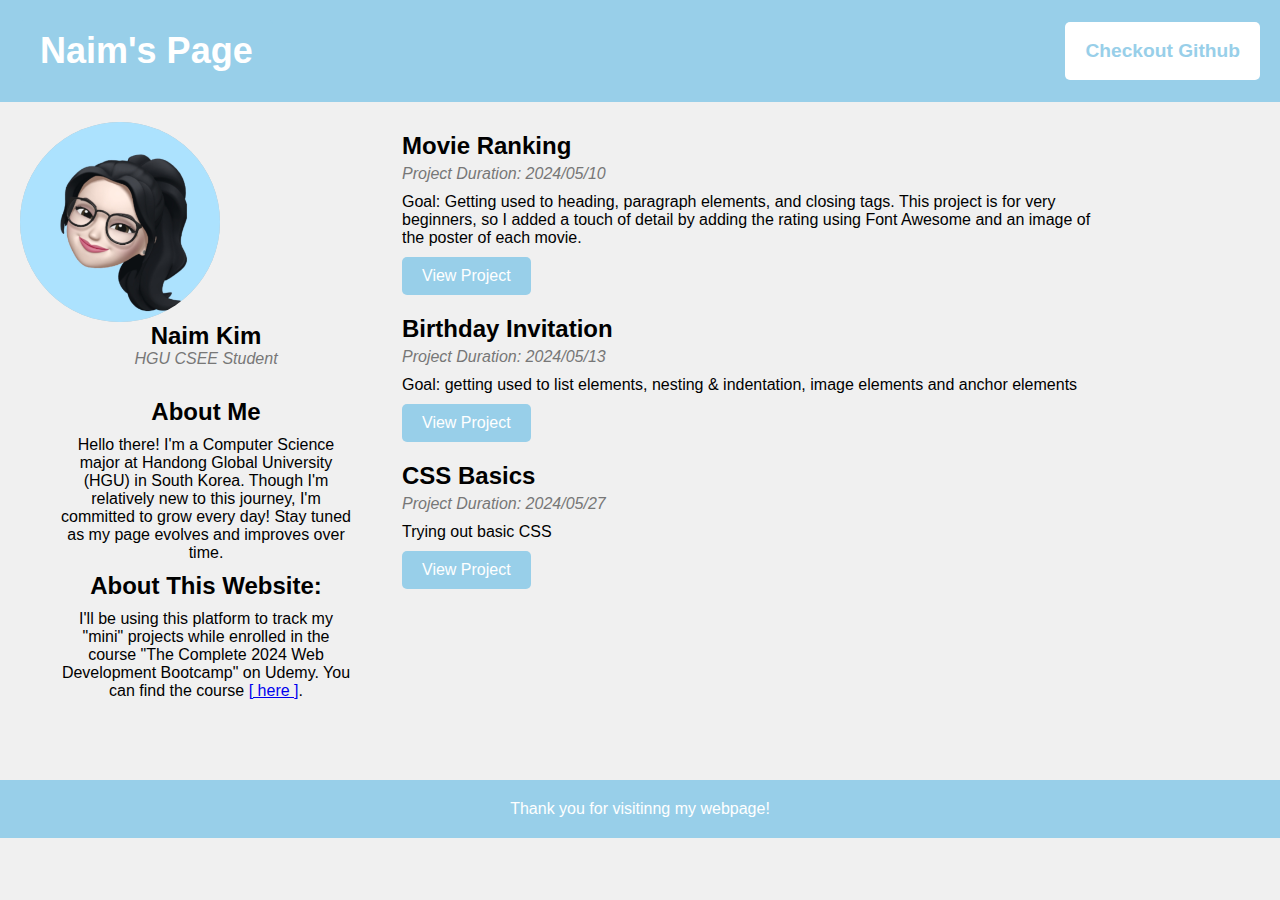
<file: index.html>
<!DOCTYPE html>
<html lang="en">

<head>
    <meta charset="UTF-8">
    <meta name="viewport" content="width=device-width, initial-scale=1.0">
    <link rel="stylesheet" href="styles.css">
    <title>My Page</title>
</head>

<body>
    <header>
        <a href="index.html" class="button">
            <h1>Naim's Page</h1>
        </a>
        <a href="https://github.com/naim-kim" class="button-reverse"> Checkout Github</a>
    </header>

    <div class="container">
        <main>
            <div class="profile">

                <div class="profile-img-box">
                    <div class="flip-box">
                        <div class="flip-box-inner">
                            <div class="flip-box-front">
                                <img src="ProfilePic.jpg" alt="My ProfilePic">
                            </div>
                            <div class="flip-box-back">
                                
                                    <div class="contacts">
                                    <h2>Contacts</h2>
                                    <li>Github: naim-kim</li>
                                    <li>Mail: m3mail@gmail.com</li>
                                
                            </div>
                            </div>
                        </div>
                    </div>
                </div>

                <h2 class="bio-name">Naim Kim</h2>
                <p class="bio-major">HGU CSEE Student</p>

                <section class="about-content" id="about">
                    <h2>About Me</h2>
                    <div class="content" id="bio">
                        <p>Hello there! I'm a Computer Science major at Handong Global University (HGU)
                            in South Korea. Though I'm relatively new to this journey,
                            I'm committed to grow every day! Stay tuned as my page evolves and improves over time.</p>
                    </div>
                    <h2>About This Website:</h2>
                    <div class="content" id="web">
                        <p>I'll be using this platform to track my "mini" projects
                            while enrolled in the course "The Complete 2024 Web Development Bootcamp" on Udemy.
                            You can find the course <a
                                href="https://www.udemy.com/course/the-complete-web-development-bootcamp/">[ here ]</a>.
                        </p>
                    </div>
                </section>

            </div>

            <div class="projects">

                <div class="project-container">
                    <h2>Movie Ranking</h2>
                    <p class="project-date">Project Duration: 2024/05/10</p>
                    <p class="project-content">
                        Goal: Getting used to heading, paragraph elements, and closing tags.
                        This project is for very beginners, so I added a touch of detail by adding the rating using
                        Font Awesome and an image of the poster of each movie. <br>
                        <a class="project-link" href="01_UdemyProjects/02/MovieRanking.html">View Project</a>
                    </p>
                </div>

                <div class="project-container">
                    <h2>Birthday Invitation</h2>
                    <p class="project-date">Project Duration: 2024/05/13</p>
                    <p class="project-content">
                        Goal: getting used to list elements, nesting & indentation,
                        image elements and anchor elements <br>
                        <a class="project-link" href="01_UdemyProjects/03/BirthdayInvite.html">View Project</a>
                    </p>
                </div>

                <div class="project-container">
                    <h2>CSS Basics</h2>
                    <p class="project-date">Project Duration: 2024/05/27</p>
                    <p class="project-content">
                        Trying out basic CSS <br>
                        <a class="project-link" href="01_UdemyProjects/05/ColorVocab.html">View Project</a>
                    </p>
                </div>

                
            </div>
        </main>
    </div>
    <footer>
        <p> Thank you for visitinng my webpage! </p>
    </footer>
</body>

</html>
</file>
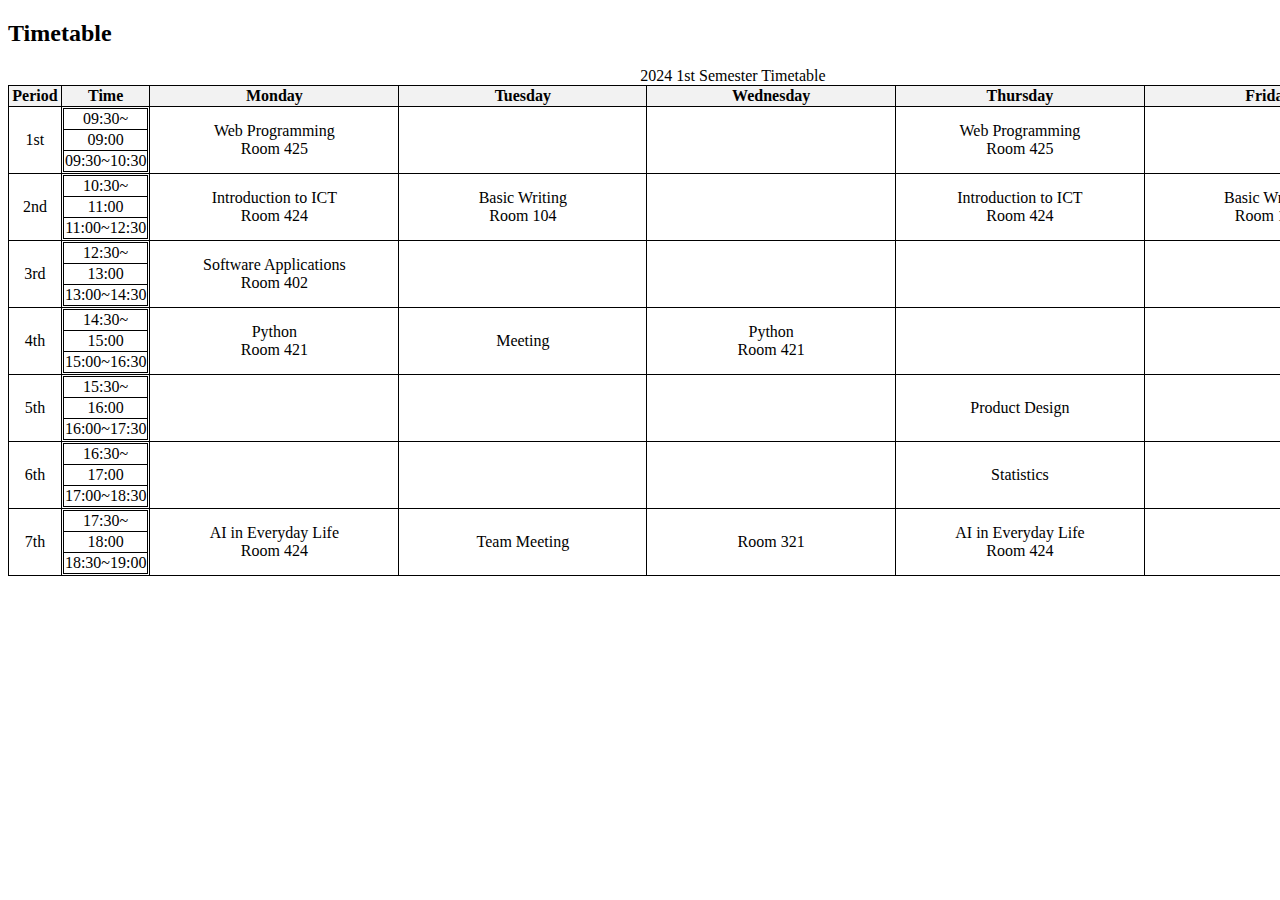
<file: fighting.html>
<!DOCTYPE html>
<html lang="en">
<head>
    <meta charset="UTF-8">
    <meta name="viewport" content="width=device-width, initial-scale=1.0">
    <title>2024 1st Semester Timetable</title>
    <style>
        table {
            width: 1450px;
            border-collapse: collapse;
        }
        th, td {
            border: 1px solid black;
            text-align: center;
        }
        .days {
            width: 250px;
        }
        th {
            background-color: #f2f2f2;
        }
        .nested-table {
            width: 100%;
            border-collapse: collapse;
        }
        .nested-table td {
            border: 1px solid black;
        }
    </style>
</head>
<body>
    <h2>Timetable</h2>
    <table>
        <caption>2024 1st Semester Timetable</caption>
        <tr>
            <th width="50px">Period</th>
            <th>Time</th>
            <th class="days">Monday</th>
            <th class="days">Tuesday</th>
            <th class="days">Wednesday</th>
            <th class="days">Thursday</th>
            <th class="days">Friday</th>
            <th width="50px">Remarks</th>
        </tr>
        <tr>
            <td>1st</td>
            <td>
                <table class="nested-table">
                    <tr><td>09:30~</td></tr>
                    <tr><td>09:00</td></tr>
                    <tr><td>09:30~10:30</td></tr>
                </table>
            </td>
            <td>Web Programming<br>Room 425</td>
            <td></td>
            <td></td>
            <td>Web Programming<br>Room 425</td>
            <td></td>
            <td></td>
        </tr>
        <tr>
            <td>2nd</td>
            <td>
                <table class="nested-table">
                    <tr><td>10:30~</td></tr>
                    <tr><td>11:00</td></tr>
                    <tr><td>11:00~12:30</td></tr>
                </table>
            </td>
            <td>Introduction to ICT<br>Room 424</td>
            <td>Basic Writing<br>Room 104</td>
            <td></td>
            <td>Introduction to ICT<br>Room 424</td>
            <td>Basic Writing<br>Room 104</td>
            <td></td>
        </tr>
        <tr>
            <td>3rd</td>
            <td>
                <table class="nested-table">
                    <tr><td>12:30~</td></tr>
                    <tr><td>13:00</td></tr>
                    <tr><td>13:00~14:30</td></tr>
                </table>
            </td>
            <td>Software Applications<br>Room 402</td>
            <td></td>
            <td></td>
            <td></td>
            <td></td>
            <td></td>
        </tr>
        <tr>
            <td>4th</td>
            <td>
                <table class="nested-table">
                    <tr><td>14:30~</td></tr>
                    <tr><td>15:00</td></tr>
                    <tr><td>15:00~16:30</td></tr>
                </table>
            </td>
            <td>Python<br>Room 421</td>
            <td>Meeting</td>
            <td>Python<br>Room 421</td>
            <td></td>
            <td></td>
            <td></td>
        </tr>
        <tr>
            <td>5th</td>
            <td>
                <table class="nested-table">
                    <tr><td>15:30~</td></tr>
                    <tr><td>16:00</td></tr>
                    <tr><td>16:00~17:30</td></tr>
                </table>
            </td>
            <td></td>
            <td></td>
            <td></td>
            <td>Product Design</td>
            <td></td>
            <td></td>
        </tr>
        <tr>
            <td>6th</td>
            <td>
                <table class="nested-table">
                    <tr><td>16:30~</td></tr>
                    <tr><td>17:00</td></tr>
                    <tr><td>17:00~18:30</td></tr>
                </table>
            </td>
            <td></td>
            <td></td>
            <td></td>
            <td>Statistics</td>
            <td></td>
            <td></td>
        </tr>
        <tr>
            <td>7th</td>
            <td>
                <table class="nested-table">
                    <tr><td>17:30~</td></tr>
                    <tr><td>18:00</td></tr>
                    <tr><td>18:30~19:00</td></tr>
                </table>
            </td>
            <td>AI in Everyday Life<br>Room 424</td>
            <td>Team Meeting</td>
            <td>Room 321</td>
            <td>AI in Everyday Life<br>Room 424</td>
            <td></td>
            <td></td>
        </tr>
    </table>
</body>
</html>
</file>
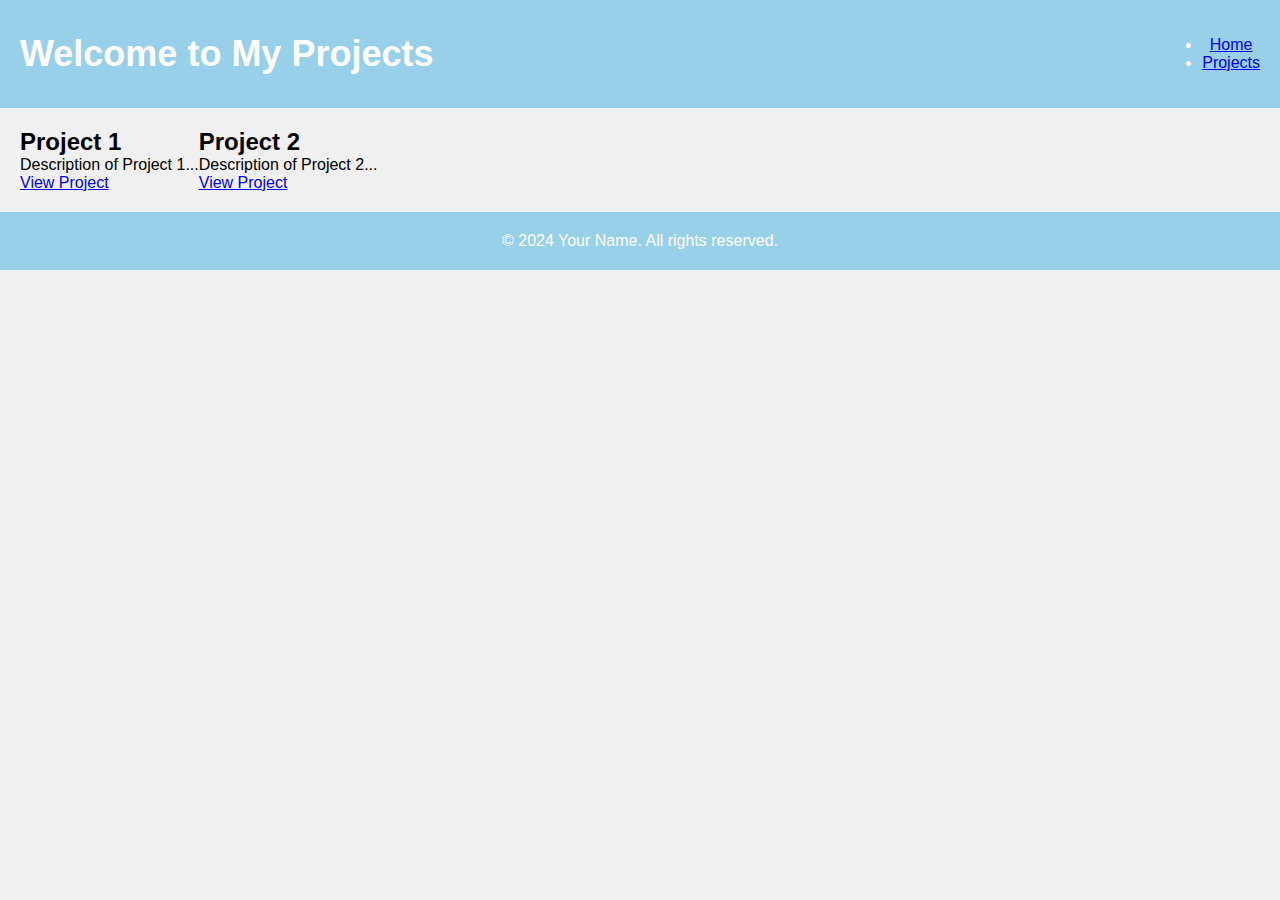
<file: projects.html>
<!DOCTYPE html>
<html lang="en">
<head>
    <meta charset="UTF-8">
    <meta name="viewport" content="width=device-width, initial-scale=1.0">
    <title>My Projects</title>
    <link rel="stylesheet" href="styles.css"> <!-- If you have a separate CSS file -->
</head>
<body>

<header>
    <h1>Welcome to My Projects</h1>
    <nav>
        <ul>
            <li><a href="index.html">Home</a></li>
            <li><a href="projects.html">Projects</a></li>
            <!-- Add more navigation links if needed -->
        </ul>
    </nav>
</header>

<main>
    <section>
        <h2>Project 1</h2>
        <p>Description of Project 1...</p>
        <a href="#">View Project</a> <!-- Replace "#" with the link to your project -->
    </section>

    <section>
        <h2>Project 2</h2>
        <p>Description of Project 2...</p>
        <a href="#">View Project</a> <!-- Replace "#" with the link to your project -->
    </section>

    <!-- Add more sections for additional projects -->

</main>

<footer>
    <p>&copy; 2024 Your Name. All rights reserved.</p>
</footer>

</body>
</html>
</file>
<file: styles.css>
/* styles.css */

/* Reset some default styles */
body, h1, h2, p {
    margin: 0;
    padding: 0;
}

/* Basic styling */
body {
    font-family: Arial, sans-serif;
    background-color: #f0f0f0;
    margin: 0;
    padding: 0;
}

header {
    display: flex;
    align-items: center; /* Align items vertically */
    justify-content: space-between; /* Align items horizontally */
    background-color: #98cfe9;
    color: #fff;
    text-align: center;
    padding: 20px;
}

header h1 {
    font-size: 36px;
}

.button {
    display: inline-block;
    padding: 10px 20px;
    background-color: #98cfe9; 
    color: white;
    text-decoration: none;
    border: none;
    border-radius: 5px;
    transition: background-color 0.3s ease;
}

.button:hover {
    color: #5f8292; 
}

.button-reverse {
    display: inline-block;
    padding: 10px 20px;
    background-color: white; 
    color: #98cfe9;
    text-decoration: none;
    border: none;
    border-radius: 5px;
    line-height: 2;
    font-size:larger;
    font-weight: bold;
    transition: background-color 0.3s ease;
}

.button-reverse:hover {
    background-color: #5f8292;
    color: white;
}

.container {
    display: flex;
}

main {
    display: flex;
    flex: 1;
    padding: 20px;
}

/* profile left part */
.profile, .bio {
    margin-bottom: 20px;
}

.profile {
    flex: 1; /* Adjust profile to the left */
    text-align: center;
    width: 30%;
}

.profile img {
    width: 200px;
    height: 200px;
    border-radius: 50%;
    margin-bottom: 10px;
}

.bio-name {
    font-size: 24px;
}

.bio-major {
    font-style: italic;
    color: #777;
}

/* Flip Image */
.flip-box {
    background-color: transparent;
    width: 200px;
    height: 200px;
    perspective: 1000px;
  }
  
  .flip-box-inner {
    position: relative;
    width: 100%;
    height: 100%;
    text-align: center;
    transition: transform 0.8s;
    transform-style: preserve-3d;
  }
  
  .flip-box:hover .flip-box-inner {
    transform: rotateY(180deg);
  }
  
  .flip-box-front, .flip-box-back {
    position: absolute;
    width: 100%;
    height: 100%;
    -webkit-backface-visibility: hidden;
    backface-visibility: hidden;
    border-radius: 50%;
  }
  
  .flip-box-front {
    background-color: #bbb;
    color: black;
  }
  
  .flip-box-back {
    background-color: #98cfe9;
    color: white;
    transform: rotateY(180deg);
  }

/* about content right part */
.bio {
    flex: 2; /* Adjusted to make space for bio */
}

.bio h2 {
    font-size: 24px;
    margin-top: 20px;
}

.bio p {
    line-height: 1.5;
}

.about-content {
    padding: 30px;
}

.content#bio,
.content#web {
    padding: 10px;
}
footer {
    background-color: #98cfe9;
    color: #fff;
    text-align: center;
    padding: 20px;
}

/* projects */

.projects {
    width: 70%;
    height: 100%;
}

.project-container {
   /* width: 30%; */
   width: 80%;
    padding: 10px;
}

.project-container h2 {
    margin-bottom: 5px;
}

.project-date {
    font-style: italic;
    color: #777;
    margin-bottom: 10px;
}

.project-link {
    display: inline-block;
    padding: 10px 20px; /* Adjust padding as needed */
    margin-top: 10px; /* Adjust margin-top as needed */
    background-color: #98cfe9; 
    color: #fff;
    text-decoration: none;
    border-radius: 5px;
    transition: background-color 0.3s ease;
}

.project-link:hover {
    background-color: #5f8292; 
}
</file>
